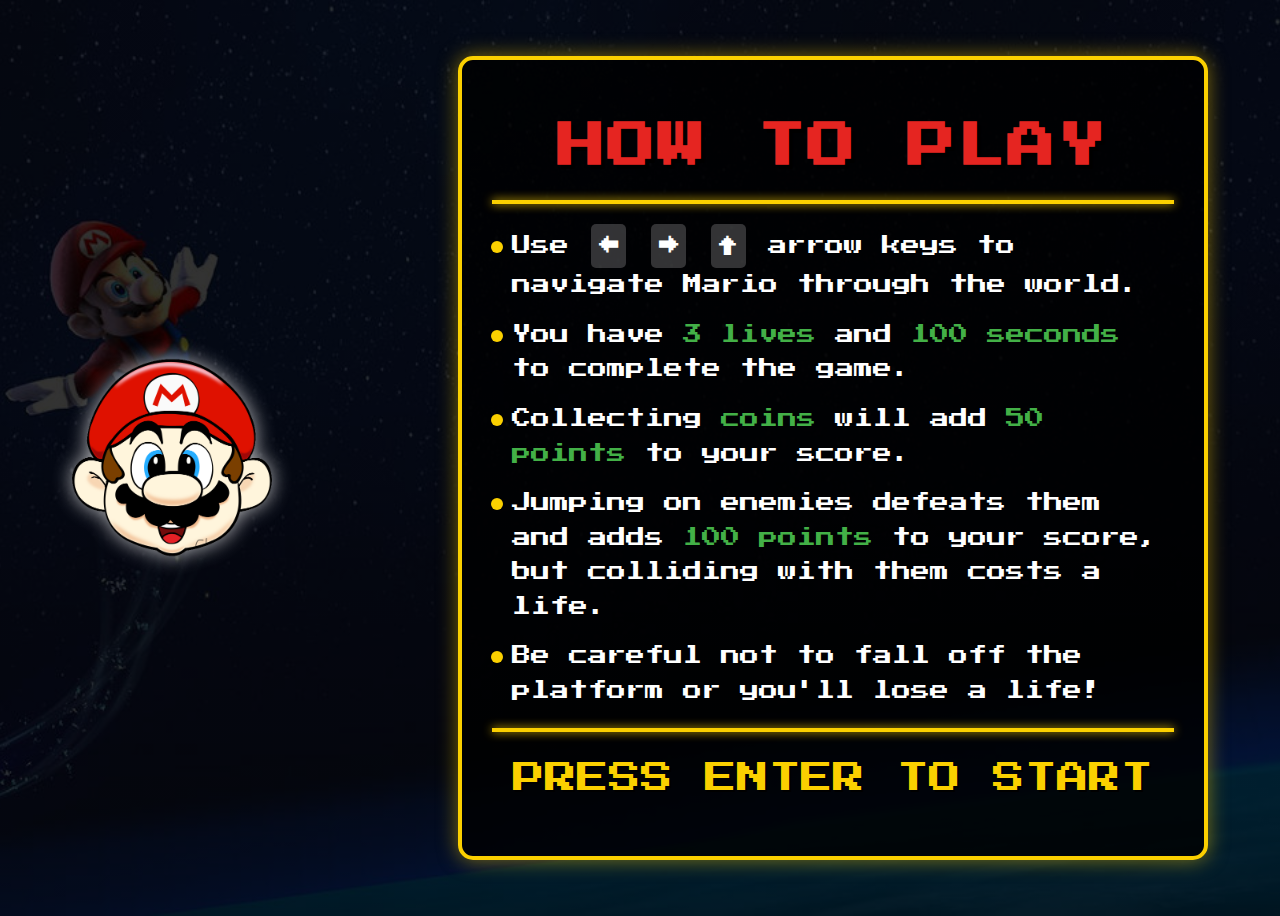
<file: index.html>
<!DOCTYPE html>
<html lang="en">

<head>
  <meta charset="UTF-8">
  <meta http-equiv="X-UA-Compatible" content="IE=edge">
  <meta name="viewport" content="width=device-width, initial-scale=1.0">
  <title>Super Mario</title>
  <link rel="icon" href="images/icon.png" type="image/icon type">
  <style>
    @import url('https://fonts.googleapis.com/css2?family=Orbitron:wght@600;900&family=Poppins&family=Press+Start+2P&family=Roboto+Mono&family=VT323&display=swap');

    :root {
      --primary-color: #e52521;
      --secondary-color: #fbd000;
      --text-color: #ffffff;
      --background-dark: #000000;
      --accent-color: #43b047;
    }

    body {
      overflow: hidden;
      height: 100vh;
      display: flex;
      background: linear-gradient(rgba(0, 0, 0, 0.8), rgba(0, 0, 0, 0.8)), url('images/bg.jpg');
      background-size: cover;
      background-position: center;
      color: var(--text-color);
      justify-content: space-between;
      align-items: center;
      font-family: 'Press Start 2P', cursive;
      padding: 0 5%;
    }

    .game-logo {
      position: relative;
      animation: float 3s ease-in-out infinite;
    }

    .game-logo img {
      width: 200px;
      height: auto;
      filter: drop-shadow(0 0 10px rgba(255, 255, 255, 0.7));
    }

    @keyframes float {
      0% { transform: translateY(0px); }
      50% { transform: translateY(-15px); }
      100% { transform: translateY(0px); }
    }

    .content-container {
      background-color: rgba(0, 0, 0, 0.8);
      border: 4px solid var(--secondary-color);
      border-radius: 15px;
      padding: 30px;
      width: 60%;
      max-width: 800px;
      box-shadow: 0 0 20px rgba(251, 208, 0, 0.5);
    }

    h1 {
      font-size: 3em;
      text-decoration: none;
      color: var(--primary-color);
      text-align: center;
      margin-bottom: 30px;
      text-shadow: 4px 4px 0 #000;
      letter-spacing: 2px;
    }

    hr {
      border: 2px solid var(--secondary-color);
      margin: 20px 0;
      box-shadow: 0 0 10px var(--secondary-color);
    }

    ul {
      padding-left: 20px;
    }

    li {
      font-size: 1.2em;
      line-height: 1.8;
      margin-bottom: 15px;
      list-style-image: url('data:image/svg+xml;utf8,<svg xmlns="http://www.w3.org/2000/svg" width="16" height="16" viewBox="0 0 16 16"><circle cx="8" cy="8" r="6" fill="%23fbd000"/></svg>');
    }

    .cta {
      font-size: 2em;
      color: var(--secondary-color);
      text-align: center;
      margin-top: 30px;
      animation: blink 1s infinite alternate;
      text-shadow: 2px 2px 0 #000;
      cursor: pointer;
    }

    @keyframes blink {
      from { opacity: 0.7; }
      to { opacity: 1; }
    }

    .instruction-highlight {
      color: var(--accent-color);
    }

    .key-instruction {
      display: inline-block;
      background-color: rgba(255, 255, 255, 0.2);
      padding: 5px 8px;
      border-radius: 5px;
      margin: 0 3px;
    }
  </style>
</head>

<body id="front">
  <div class="game-logo">
    <img src="images/icon.png" alt="Super Mario">
  </div>

  <div class="content-container">
    <h1>HOW TO PLAY</h1>
    <hr>
    <ul>
      <li>Use <span class="key-instruction">←</span> <span class="key-instruction">→</span> <span class="key-instruction">↑</span> arrow keys to navigate Mario through the world.</li>
      <li>You have <span class="instruction-highlight">3 lives</span> and <span class="instruction-highlight">100 seconds</span> to complete the game.</li>
      <li>Collecting <span class="instruction-highlight">coins</span> will add <span class="instruction-highlight">50 points</span> to your score.</li>
      <li>Jumping on enemies defeats them and adds <span class="instruction-highlight">100 points</span> to your score, but colliding with them costs a life.</li>
      <li>Be careful not to fall off the platform or you'll lose a life!</li>
    </ul>
    <hr>
    <p class="cta">PRESS ENTER TO START</p>
  </div>
</body>
<script>
  var pressed = true;
  var frontpage = document.getElementById('front');
  function fade_out(thing) {
    let opacity = 1;
    thing.style.opacity = opacity;

    let id = setInterval(function () {
      opacity -= 0.0625;
      thing.style.opacity = opacity;

      if (opacity == 0) {
        thing.style.display = "none";
        window.open("mario.html", "_self");
        clearInterval(id);
      }
    }, 50);
  }
  window.addEventListener("keydown", (event) => {
    if (pressed) {
      switch (event.key) {
        case "Enter": fade_out(frontpage); pressed = false;
      }
    }
  });
</script>
</html>
</file>
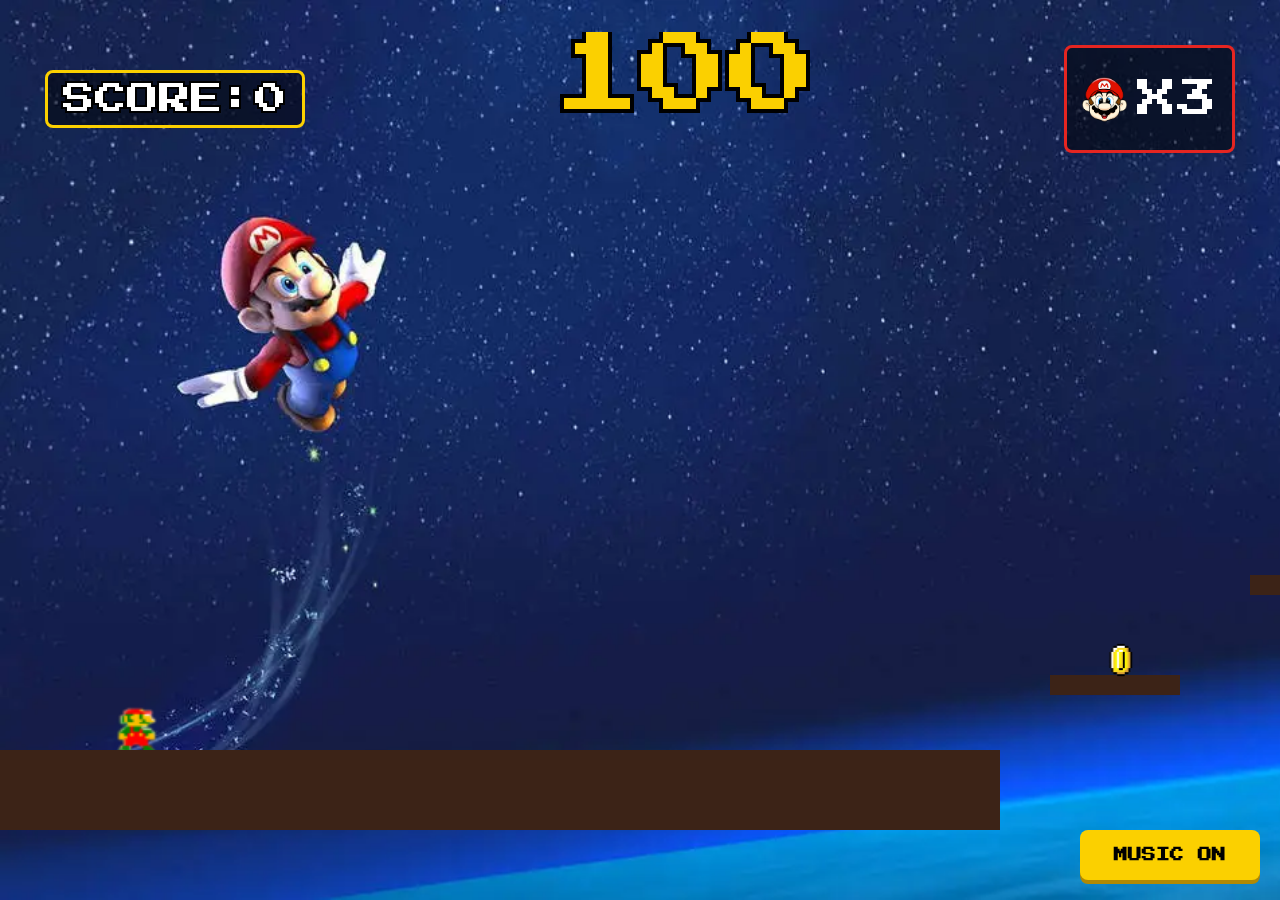
<file: mario.html>
<!DOCTYPE html>
<html lang="en">

<head>
    <meta charset="UTF-8">
    <meta http-equiv="X-UA-Compatible" content="IE=edge">
    <meta name="viewport" content="width=device-width, initial-scale=1.0">
    <title>Super Mario</title>
    <link rel="icon" href="images/icon.png" type="image/icon type">
    <link rel="stylesheet" href="style.css">
</head>

<body>
    <canvas></canvas>
    <div id="container">
        <div id="score"></div>
        <div id="timer"></div>
        <div id="lives"><img src="images/icon.png" alt="lives:" id="liveicon"><p id="nofl"></p></div>
    </div>
    
    <button id="audio" onclick="audioplay()">MUSIC ON</button>
    
    <div id="mobile-controls" class="hide-on-desktop">
        <div class="direction-buttons">
            <button id="btn-left"><span>←</span></button>
            <button id="btn-right"><span>→</span></button>
        </div>
        <div class="jump-button">
            <button id="btn-jump"><span>JUMP</span></button>
        </div>
    </div>
    
    <div id="gameover">
        <p>GAME<br>OVER</p>
        <div class="final-score-container">
            <p id="final-score">SCORE: 0</p>
        </div>
        <p id="restart">Press Enter to restart</p>
        <button id="retry-btn" onclick="location.reload()">PLAY AGAIN</button>
    </div>
    
    <div id="pause-menu">
        <div class="pause-content">
            <h2>GAME PAUSED</h2>
            <button id="resume-btn">RESUME</button>
            <button id="restart-btn" onclick="location.reload()">RESTART</button>
            <button id="main-menu-btn" onclick="window.location.href='index.html'">MAIN MENU</button>
        </div>
    </div>

    <script src="script.js"></script>
</body>

</html>
</file>
<file: style.css>
@import url('https://fonts.googleapis.com/css2?family=Orbitron:wght@600;900&family=Poppins&family=Press+Start+2P&family=Roboto+Mono&family=VT323&display=swap');

:root {
    --primary-color: #e52521;
    --secondary-color: #fbd000;
    --text-color: #ffffff;
    --background-dark: #000000;
    --accent-color: #43b047;
}

* {
    margin: 0;
    padding: 0;
    overflow: hidden;
    box-sizing: border-box;
    font-family: 'Press Start 2P', cursive;
}

body {
    background-color: var(--background-dark);
}

#audio {
    position: fixed;
    width: 180px;
    height: 50px;
    bottom: 20px;
    right: 20px;
    border: none;
    background-color: var(--secondary-color);
    color: var(--background-dark);
    font-weight: bold;
    border-radius: 8px;
    cursor: pointer;
    box-shadow: 0 4px 0 #b18904;
    transition: all 0.2s;
    z-index: 100;
    font-size: 14px;
}

#audio:hover {
    transform: translateY(-2px);
    box-shadow: 0 6px 0 #b18904;
}

#audio:active {
    transform: translateY(2px);
    box-shadow: 0 2px 0 #b18904;
}

canvas {
    background-image: url("images/bg.webp");
    background-size: cover;
    display: block;
    width: 100%;
    height: 100vh;
}

#container {
    position: fixed;
    justify-content: space-between;
    align-items: center;
    display: flex;
    width: 100%;
    height: 20vh;
    top: 1%;
    text-align: center;
    padding: 0 20px;
}

#score {
    color: var(--text-color);
    height: 6.5vh;
    width: fit-content;
    font-size: 2rem;
    text-align: left;   
    margin-left: 2%;
    text-shadow: 2px 2px 0 #000, -2px -2px 0 #000, 2px -2px 0 #000, -2px 2px 0 #000;
    background-color: rgba(0, 0, 0, 0.5);
    padding: 10px 15px;
    border-radius: 8px;
    border: 3px solid var(--secondary-color);
}

#timer {
    font-size: 5.5rem;
    height: 15vh;
    width: fit-content;
    color: var(--secondary-color);
    text-shadow: 4px 4px 0 #000, -4px -4px 0 #000, 4px -4px 0 #000, -4px 4px 0 #000;
    animation: pulse 1.5s infinite ease-in-out;
}

@keyframes pulse {
    0% { transform: scale(1); }
    50% { transform: scale(1.05); }
    100% { transform: scale(1); }
}

#lives {
    color: var(--text-color);
    height: 12vh;
    width: fit-content;
    font-size: 3rem;
    display: flex;
    align-items: center;
    margin-right: 2%;
    background-color: rgba(0, 0, 0, 0.5);
    padding: 10px 15px;
    border-radius: 8px;
    border: 3px solid var(--primary-color);
}

#liveicon {
    height: 45px;
    width: 45px;
    margin-right: 10px;
    animation: bounce 0.8s infinite alternate;
}

@keyframes bounce {
    from { transform: translateY(0); }
    to { transform: translateY(-4px); }
}

#nofl {
    color: var(--text-color);
    font-size: 2.5rem;
}

#gameover {
    position: fixed;
    display: none;
    top: 0;
    left: 0;
    height: 100%;
    width: 100%;
    background-color: rgba(0, 0, 0, 0.9);
    justify-content: center;
    align-items: center;
    flex-direction: column;
    color: var(--primary-color);
    z-index: 100;
}

#gameover > p {
    font-size: 9em;
    margin-bottom: 30px;
    text-align: center;
    animation: blink 1s infinite alternate;
    text-shadow: 4px 4px 0 #000;
}

.final-score-container {
    background-color: rgba(0, 0, 0, 0.7);
    border: 3px solid var(--secondary-color);
    border-radius: 10px;
    padding: 20px;
    margin: 20px 0;
}

#final-score {
    font-size: 2.5em !important;
    color: var(--secondary-color) !important;
    margin: 0 !important;
    animation: none !important;
}

@keyframes blink {
    from { opacity: 0.7; }
    to { opacity: 1; }
}

#gameover > #restart {
    font-size: 1.5em;
    color: var(--secondary-color);
    margin-top: 20px;
    padding: 15px;
}

#retry-btn, #resume-btn, #restart-btn, #main-menu-btn {
    background-color: var(--accent-color);
    color: var(--text-color);
    border: none;
    padding: 15px 30px;
    margin-top: 30px;
    font-size: 1.2em;
    border-radius: 8px;
    cursor: pointer;
    box-shadow: 0 4px 0 #2a702d;
    transition: all 0.2s;
}

#retry-btn:hover, #resume-btn:hover, #restart-btn:hover, #main-menu-btn:hover {
    transform: translateY(-2px);
    box-shadow: 0 6px 0 #2a702d;
}

#retry-btn:active, #resume-btn:active, #restart-btn:active, #main-menu-btn:active {
    transform: translateY(2px);
    box-shadow: 0 2px 0 #2a702d;
}

#pause-menu {
    position: fixed;
    display: none;
    top: 0;
    left: 0;
    height: 100%;
    width: 100%;
    background-color: rgba(0, 0, 0, 0.8);
    justify-content: center;
    align-items: center;
    z-index: 90;
}

.pause-content {
    background-color: rgba(0, 0, 0, 0.9);
    padding: 40px;
    border-radius: 15px;
    border: 4px solid var(--secondary-color);
    display: flex;
    flex-direction: column;
    align-items: center;
    box-shadow: 0 0 30px rgba(251, 208, 0, 0.3);
}

.pause-content h2 {
    color: var(--primary-color);
    font-size: 3em;
    margin-bottom: 40px;
    text-align: center;
    text-shadow: 3px 3px 0 #000;
}

.pause-content button {
    width: 100%;
    margin-bottom: 20px;
}

#mobile-controls {
    position: fixed;
    bottom: 30px;
    width: 100%;
    display: flex;
    justify-content: space-between;
    padding: 0 20px;
    z-index: 80;
}

.direction-buttons {
    display: flex;
    gap: 20px;
}

.direction-buttons button, .jump-button button {
    background-color: rgba(251, 208, 0, 0.6);
    border: 3px solid var(--secondary-color);
    color: var(--text-color);
    width: 70px;
    height: 70px;
    border-radius: 50%;
    font-size: 1.8em;
    display: flex;
    justify-content: center;
    align-items: center;
    text-shadow: 2px 2px 0 #000;
    box-shadow: 0 4px 10px rgba(0, 0, 0, 0.5);
}

.jump-button button {
    width: 100px;
    height: 100px;
    font-size: 1.2em;
}

.direction-buttons button:active, .jump-button button:active {
    transform: scale(0.95);
    background-color: rgba(251, 208, 0, 0.8);
}

/* Hide mobile controls on desktop */
@media (min-width: 1024px) {
    .hide-on-desktop {
        display: none !important;
    }
}

/* Responsive styles */
@media (max-width: 768px) {
    #score {
        font-size: 1.5rem;
    }
    
    #timer {
        font-size: 4rem;
    }
    
    #lives {
        font-size: 2rem;
    }
    
    #liveicon {
        height: 35px;
        width: 35px;
    }
    
    #nofl {
        font-size: 2rem;
    }
    
    #gameover > p {
        font-size: 6em;
    }
    
    #final-score {
        font-size: 2em !important;
    }
    
    .pause-content h2 {
        font-size: 2.5em;
    }
}
</file>
